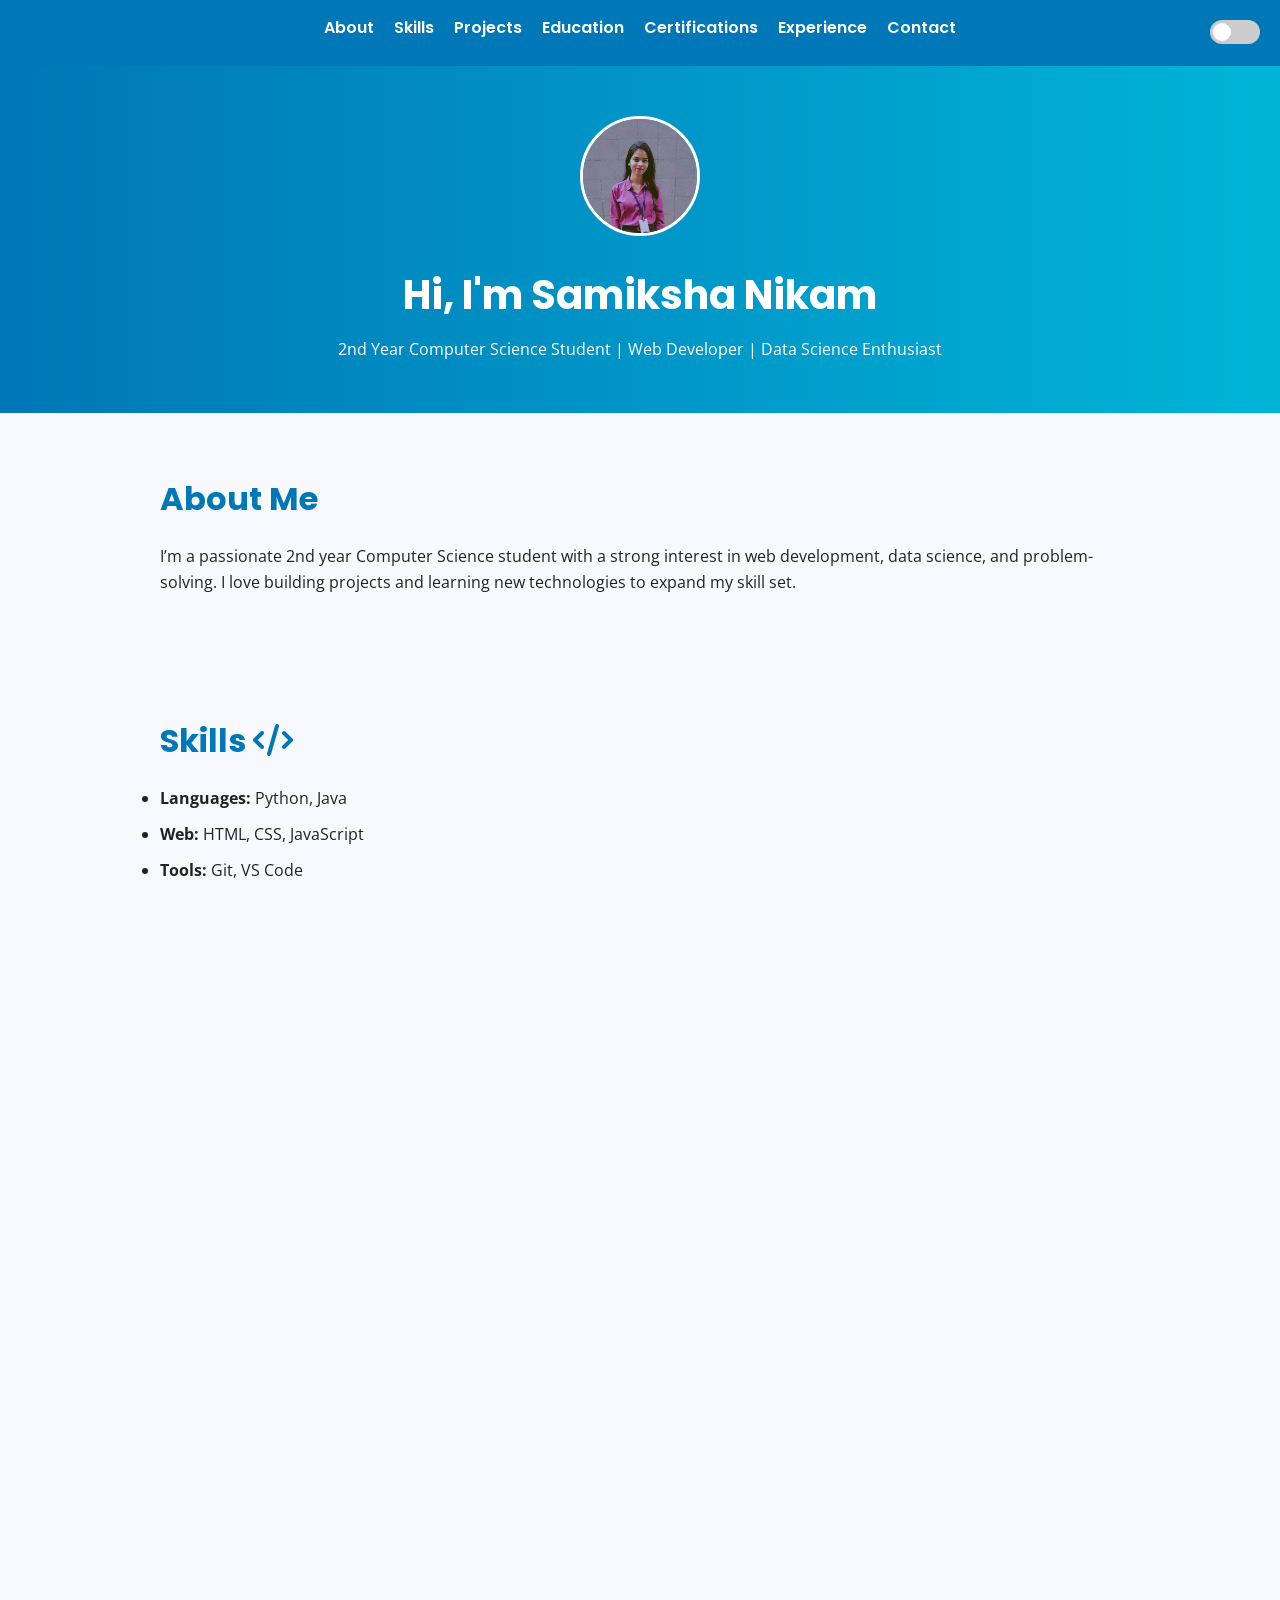
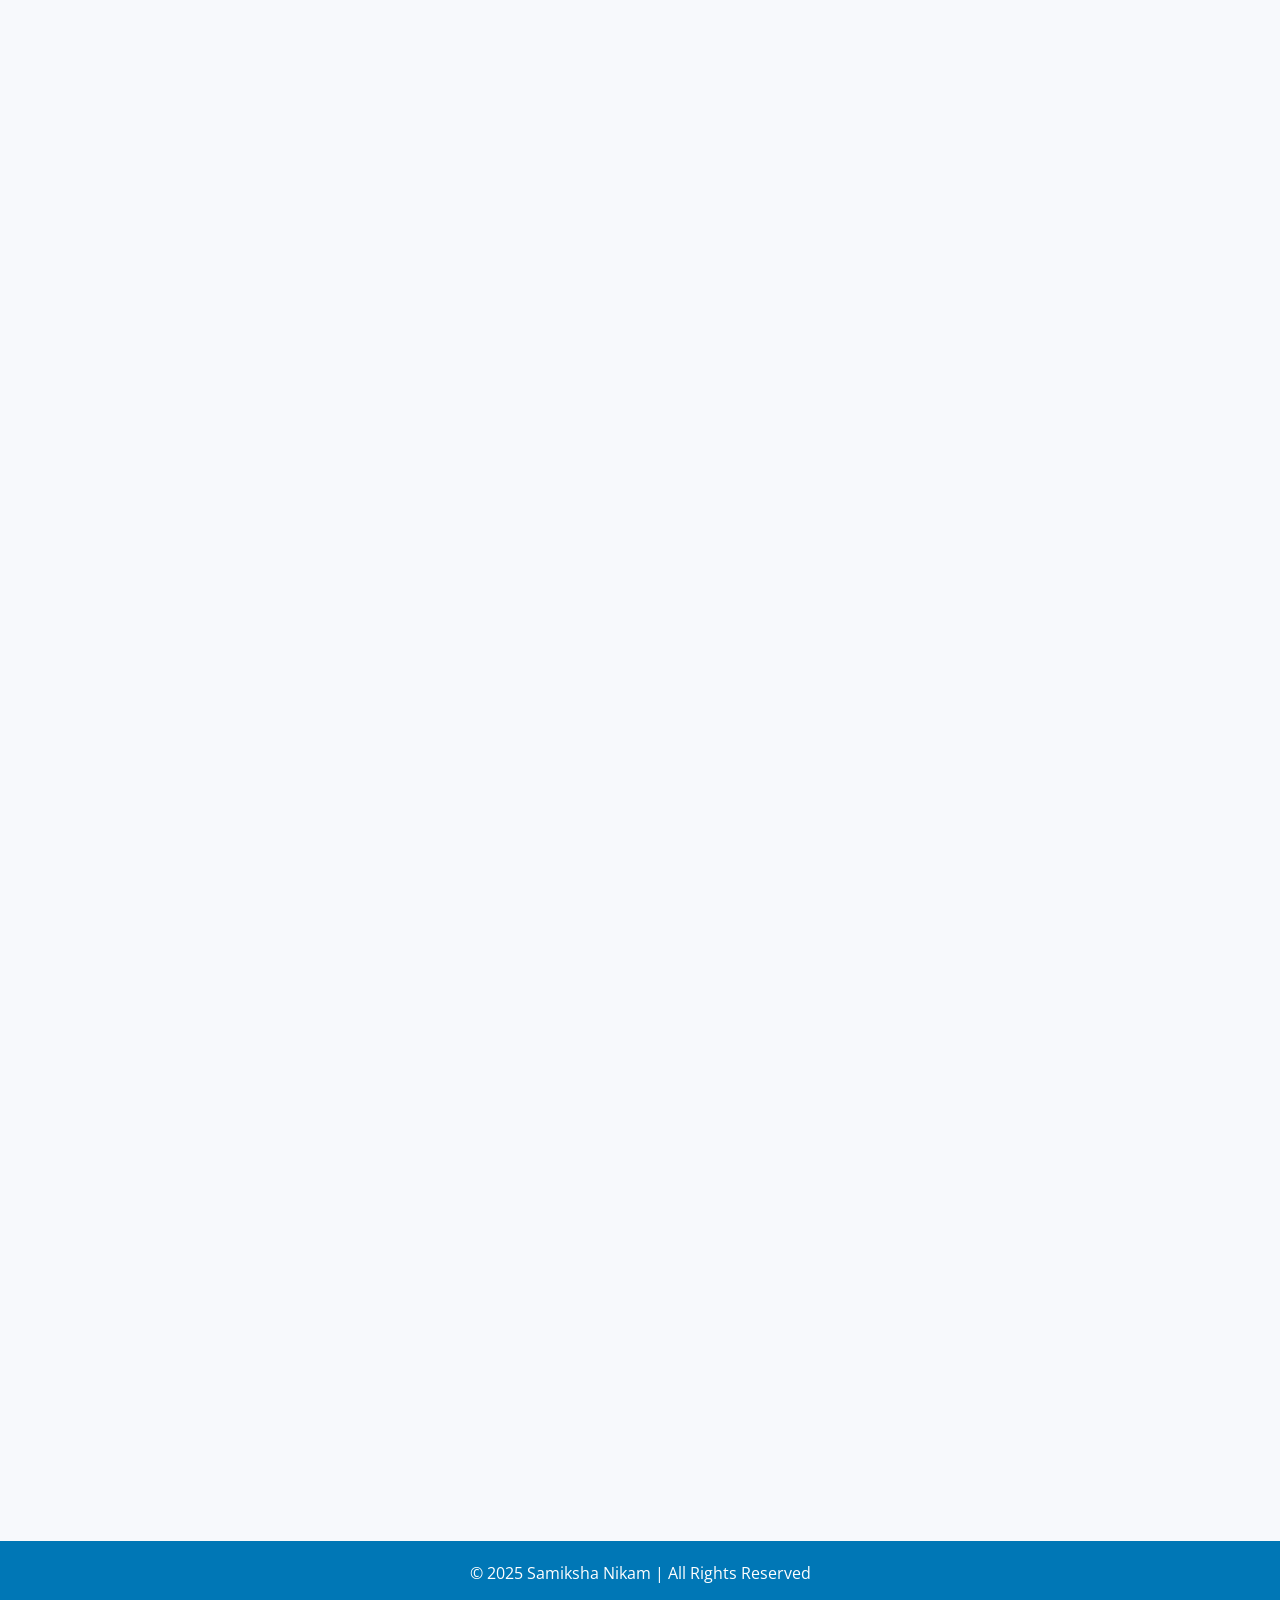
<file: index.html>
<!DOCTYPE html>
<html lang="en">
<head>
  <meta charset="UTF-8" />
  <meta name="viewport" content="width=device-width, initial-scale=1.0" />
  <title>Samiksha Nikam | Portfolio</title>
  <link rel="stylesheet" href="portfolio.css" />
  <link rel="preconnect" href="https://fonts.googleapis.com">
  <link rel="preconnect" href="https://fonts.gstatic.com" crossorigin>
  <link href="https://fonts.googleapis.com/css2?family=Open+Sans&family=Poppins:wght@500;700&display=swap" rel="stylesheet">
  <link rel="stylesheet" href="https://cdnjs.cloudflare.com/ajax/libs/font-awesome/6.5.0/css/all.min.css">
  <link rel="stylesheet" href="https://unpkg.com/aos@2.3.1/dist/aos.css" />
</head>
<body>
  <!-- Dark Mode Toggle -->
  <div class="theme-toggle">
    <label class="switch">
      <input type="checkbox" id="toggle-dark">
      <span class="slider round"></span>
    </label>
  </div>

  <!-- Navigation Bar -->
  <nav class="navbar">
    <ul>
      <li><a href="#about">About</a></li>
      <li><a href="#skills">Skills</a></li>
      <li><a href="#projects">Projects</a></li>
      <li><a href="#education">Education</a></li>
      <li><a href="#certifications">Certifications</a></li>
      <li><a href="#experience">Experience</a></li>
      <li><a href="#contact">Contact</a></li>
    </ul>
  </nav>

  <!-- Header -->
  <header>
    <img src="profile.jpg" alt="Profile Picture" class="profile-pic">
    <h1>Hi, I'm Samiksha Nikam</h1>
    <p>2nd Year Computer Science Student | Web Developer | Data Science Enthusiast</p>
  </header>

  <section id="about" class="about" data-aos="fade-up">
    <h2>About Me</h2>
    <p>
      I’m a passionate 2nd year Computer Science student with a strong interest in web development, data science, and problem-solving. I love building projects and learning new technologies to expand my skill set.
    </p>
  </section>

  <section id="skills" class="skills" data-aos="fade-up">
    <h2>Skills <i class="fas fa-code"></i></h2>
    <ul>
      <li><strong>Languages:</strong> Python, Java</li>
      <li><strong>Web:</strong> HTML, CSS, JavaScript</li>
      <li><strong>Tools:</strong> Git, VS Code</li>
    </ul>
  </section>

  <section id="projects" class="projects" data-aos="fade-up">
    <h2>Projects <i class="fas fa-folder-open"></i></h2>
    <div class="project-item">
      <h3>Disney+ Clone</h3>
      <p>Developed a Disney+ clone using HTML, CSS, JavaScript, and React framework.</p>
      <a href="https://github.com/Samiksha-nik/Disney-Clone.git" target="_blank">View on GitHub</a>
    </div>
    <div class="project-item">
      <h3>VirtualR Website</h3>
      <p>Built a small-scale website using HTML, Tailwind CSS, and React.js.</p>
      <a href="https://github.com/Samiksha-nik/virtualR-web.git" target="_blank">View on GitHub</a>
    </div>
    <div class="project-item">
      <h3>Simple-chat-app</h3>
      <p>Real-Time Chat App with Full CRUD Functionality</p>
      <a href="https://github.com/Samiksha-nik/Simple-chat-app.git" target="_blank">View on GitHub</a>
    </div>
    <div class="project-item">
      <h3>Quora-Clone</h3>
      <p>Quora Clone with RESTful API and Dynamic Post Management</p>
      <a href="https://github.com/Samiksha-nik/Quora-Clone.git" target="_blank">View on GitHub</a>
    </div>
  </section>

  <section id="education" class="education" data-aos="fade-up">
    <h2>Education <i class="fas fa-graduation-cap"></i></h2>
    <p>Bachelor of Computer Science, Thakur College of Science and Commerce (2nd Year)</p>
  </section>

  <section id="certifications" class="certifications" data-aos="fade-up">
    <h2>Certifications <i class="fas fa-certificate"></i></h2>
    <div class="cert-item">Python Bootcamp - Jobaaj Learnings</div>
    <div class="cert-item">Pandas Data Operations Mastery - Jobaaj Learnings</div>
    <div class="cert-item">Excel A-Z Course - Jobaaj Learnings</div>
    <div class="cert-item">Java Training - Spoken tutorial project at IIT Bombay</div>
  </section>

  <section id="experience" class="experience" data-aos="fade-up">
    <h2>Experience <i class="fas fa-briefcase"></i></h2>
    <div class="exp-item">
      <p><strong>Frontend Intern</strong> – Ratnamace IT Solutions (4 months)</p>
      <p>Contributed to the development of the homepage using HTML, CSS, JavaScript, and React.js.</p>
    </div>
    <div class="exp-item">
        <p><strong>Frontend Intern-Virtual Internship</strong> – CODEXINTERN  (1 month)</p>
        <p>completed 3 mini projects to enhance my front end development skills</p>
      </div>
  </section>

  <section id="contact" class="contact" data-aos="fade-up">
    <h2>Contact <i class="fas fa-envelope"></i></h2>
    <p>Email: <a href="mailto:nikamsamiksha43@gmail.com">nikamsamiksha43@gmail.com</a></p>
    <p>GitHub: <a href="https://github.com/Samiksha-nik" target="_blank">github.com/Samiksha-nik</a></p>
    <p>LinkedIn: <a href="https://www.linkedin.com/in/samiksha-nikam-774960302/" target="_blank">linkedin.com/in/samiksha-nikam</a></p>
  </section>

  <footer>
    <p>&copy; 2025 Samiksha Nikam | All Rights Reserved</p>
  </footer>

  <script src="https://unpkg.com/aos@2.3.1/dist/aos.js"></script>
  <script>
    AOS.init();
    const toggle = document.getElementById('toggle-dark');
    toggle.addEventListener('change', () => {
      document.body.classList.toggle('dark-mode');
    });
  </script>
</body>
</html>
</file>
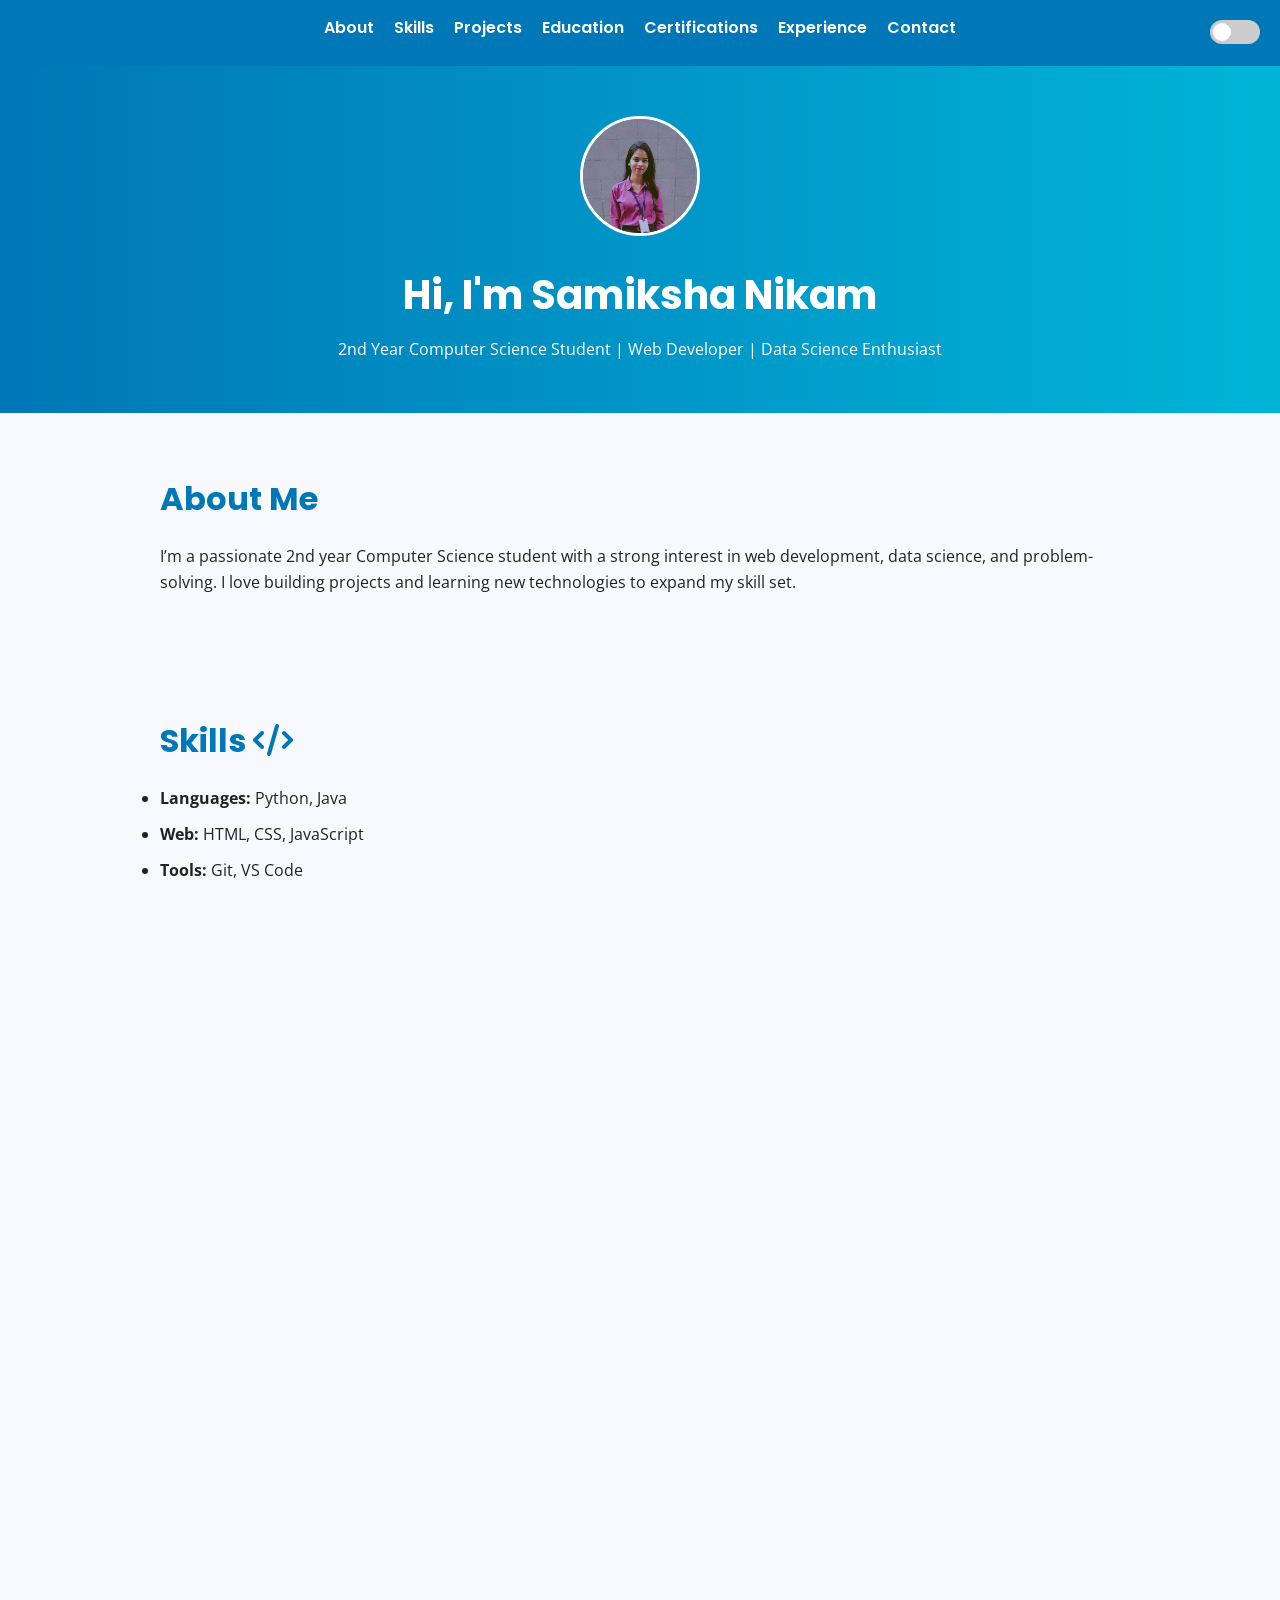
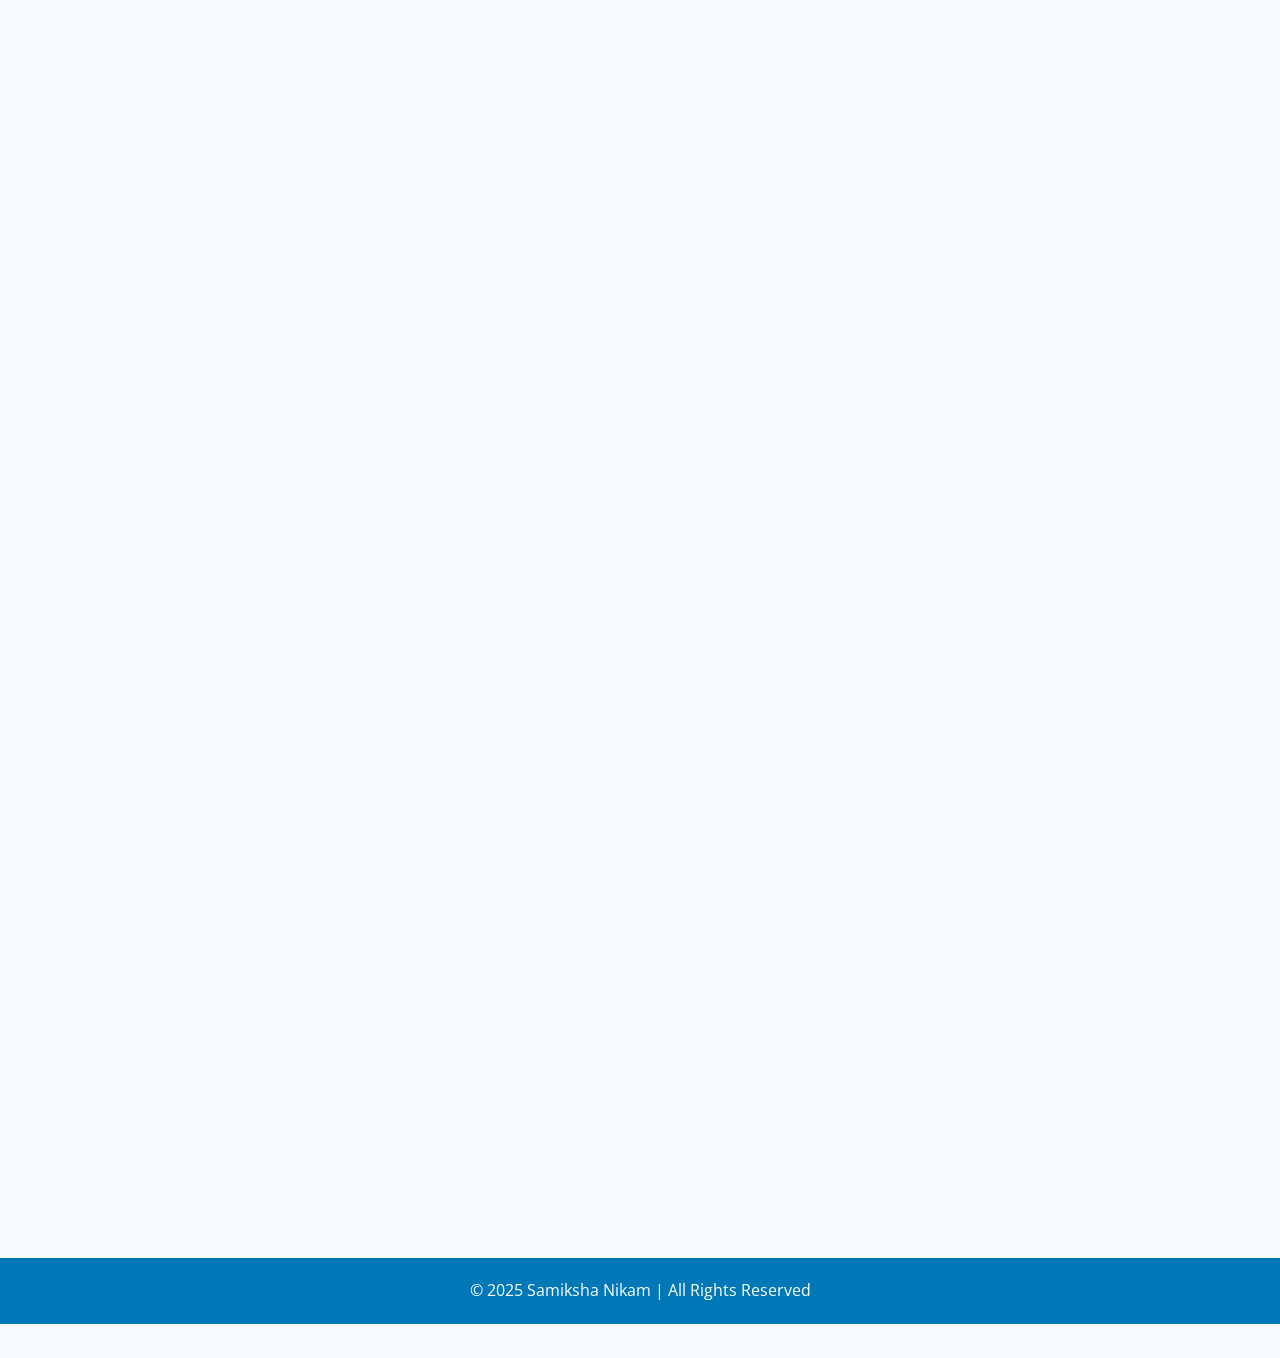
<file: portfolio.html>
<!DOCTYPE html>
<html lang="en">
<head>
  <meta charset="UTF-8" />
  <meta name="viewport" content="width=device-width, initial-scale=1.0" />
  <title>Samiksha Nikam | Portfolio</title>
  <link rel="stylesheet" href="portfolio.css" />
  <link rel="preconnect" href="https://fonts.googleapis.com">
  <link rel="preconnect" href="https://fonts.gstatic.com" crossorigin>
  <link href="https://fonts.googleapis.com/css2?family=Open+Sans&family=Poppins:wght@500;700&display=swap" rel="stylesheet">
  <link rel="stylesheet" href="https://cdnjs.cloudflare.com/ajax/libs/font-awesome/6.5.0/css/all.min.css">
  <link rel="stylesheet" href="https://unpkg.com/aos@2.3.1/dist/aos.css" />
</head>
<body>
  <!-- Dark Mode Toggle -->
  <div class="theme-toggle">
    <label class="switch">
      <input type="checkbox" id="toggle-dark">
      <span class="slider round"></span>
    </label>
  </div>

  <!-- Navigation Bar -->
  <nav class="navbar">
    <ul>
      <li><a href="#about">About</a></li>
      <li><a href="#skills">Skills</a></li>
      <li><a href="#projects">Projects</a></li>
      <li><a href="#education">Education</a></li>
      <li><a href="#certifications">Certifications</a></li>
      <li><a href="#experience">Experience</a></li>
      <li><a href="#contact">Contact</a></li>
    </ul>
  </nav>

  <!-- Header -->
  <header>
    <img src="profile.jpg" alt="Profile Picture" class="profile-pic">
    <h1>Hi, I'm Samiksha Nikam</h1>
    <p>2nd Year Computer Science Student | Web Developer | Data Science Enthusiast</p>
  </header>

  <section id="about" class="about" data-aos="fade-up">
    <h2>About Me</h2>
    <p>
      I’m a passionate 2nd year Computer Science student with a strong interest in web development, data science, and problem-solving. I love building projects and learning new technologies to expand my skill set.
    </p>
  </section>

  <section id="skills" class="skills" data-aos="fade-up">
    <h2>Skills <i class="fas fa-code"></i></h2>
    <ul>
      <li><strong>Languages:</strong> Python, Java</li>
      <li><strong>Web:</strong> HTML, CSS, JavaScript</li>
      <li><strong>Tools:</strong> Git, VS Code</li>
    </ul>
  </section>

  <section id="projects" class="projects" data-aos="fade-up">
    <h2>Projects <i class="fas fa-folder-open"></i></h2>
    <div class="project-item">
      <h3>Disney+ Clone</h3>
      <p>Developed a Disney+ clone using HTML, CSS, JavaScript, and React framework.</p>
      <a href="https://github.com/Samiksha-nik/Disney-Clone.git" target="_blank">View on GitHub</a>
    </div>
    <div class="project-item">
      <h3>VirtualR Website</h3>
      <p>Built a small-scale website using HTML, Tailwind CSS, and React.js.</p>
      <a href="https://github.com/Samiksha-nik/virtualR-web.git" target="_blank">View on GitHub</a>
    </div>
  </section>

  <section id="education" class="education" data-aos="fade-up">
    <h2>Education <i class="fas fa-graduation-cap"></i></h2>
    <p>Bachelor of Computer Science, Thakur College of Science and Commerce (2nd Year)</p>
  </section>

  <section id="certifications" class="certifications" data-aos="fade-up">
    <h2>Certifications <i class="fas fa-certificate"></i></h2>
    <div class="cert-item">Python Bootcamp - Jobaaj Learnings</div>
    <div class="cert-item">Pandas Data Operations Mastery - Jobaaj Learnings</div>
    <div class="cert-item">Excel A-Z Course - Jobaaj Learnings</div>
    <div class="cert-item">Java Training - Spoken tutorial project at IIT Bombay</div>
  </section>

  <section id="experience" class="experience" data-aos="fade-up">
    <h2>Experience <i class="fas fa-briefcase"></i></h2>
    <div class="exp-item">
      <p><strong>Frontend Intern</strong> – Ratnamace IT Solutions (4 months)</p>
      <p>Contributed to the development of the homepage using HTML, CSS, JavaScript, and React.js.</p>
    </div>
    <div class="exp-item">
        <p><strong>Frontend Intern-Virtual Internship</strong> – CODEXINTERN  (1 month)</p>
        <p>completed 3 mini projects to enhance my front end development skills</p>
      </div>
  </section>

  <section id="contact" class="contact" data-aos="fade-up">
    <h2>Contact <i class="fas fa-envelope"></i></h2>
    <p>Email: <a href="mailto:nikamsamiksha43@gmail.com">nikamsamiksha43@gmail.com</a></p>
    <p>GitHub: <a href="https://github.com/Samiksha-nik" target="_blank">github.com/Samiksha-nik</a></p>
    <p>LinkedIn: <a href="https://www.linkedin.com/in/samiksha-nikam-774960302/" target="_blank">linkedin.com/in/samiksha-nikam</a></p>
  </section>

  <footer>
    <p>&copy; 2025 Samiksha Nikam | All Rights Reserved</p>
  </footer>

  <script src="https://unpkg.com/aos@2.3.1/dist/aos.js"></script>
  <script>
    AOS.init();
    const toggle = document.getElementById('toggle-dark');
    toggle.addEventListener('change', () => {
      document.body.classList.toggle('dark-mode');
    });
  </script>
</body>
</html>
</file>
<file: portfolio.css>
* {
    margin: 0;
    padding: 0;
    box-sizing: border-box;
    scroll-behavior: smooth;
  }
  
  body {
    font-family: 'Open Sans', sans-serif;
    background: #f7f9fc;
    color: #222;
    line-height: 1.6;
    transition: background 0.3s ease, color 0.3s ease;
  }
  
  body.dark-mode {
    background: #1a1a1a;
    color: #eee;
  }
  
  /* Navbar */
  .navbar {
    background: #0077b6;
    padding: 15px;
    text-align: center;
    position: sticky;
    top: 0;
    z-index: 100;
  }
  
  .navbar ul {
    list-style: none;
    display: flex;
    justify-content: center;
    flex-wrap: wrap;
    gap: 20px;
  }
  
  .navbar a {
    color: white;
    text-decoration: none;
    font-weight: 600;
    font-family: 'Poppins', sans-serif;
  }
  
  .navbar a:hover {
    text-decoration: underline;
  }
  
  /* Header */
  header {
    text-align: center;
    padding: 50px 20px;
    background: linear-gradient(to right, #0077b6, #00b4d8);
    color: white;
  }
  
  .profile-pic {
    width: 120px;
    height: 120px;
    border-radius: 50%;
    border: 3px solid white;
    margin-bottom: 20px;
  }
  
  h1 {
    font-size: 2.5rem;
    font-family: 'Poppins', sans-serif;
    margin-bottom: 10px;
  }
  
  h2 {
    font-size: 2rem;
    color: #0077b6;
    margin-bottom: 20px;
    font-family: 'Poppins', sans-serif;
  }
  
  section {
    max-width: 1000px;
    margin: auto;
    padding: 60px 20px;
  }
  
  ul li {
    margin-bottom: 10px;
    font-size: 1rem;
  }
  
  .project-item, .cert-item, .exp-item {
    background: white;
    padding: 20px;
    border-radius: 12px;
    box-shadow: 0 4px 12px rgba(0, 0, 0, 0.05);
    margin-bottom: 20px;
    transition: transform 0.2s ease;
  }
  
  .project-item:hover, .cert-item:hover, .exp-item:hover {
    transform: translateY(-5px);
  }
  
  a {
    color: #0077b6;
    text-decoration: none;
  }
  
  a:hover {
    text-decoration: underline;
  }
  
  footer {
    background: #0077b6;
    color: white;
    text-align: center;
    padding: 20px 0;
  }
  
  /* Theme Toggle Switch */
  .theme-toggle {
    position: fixed;
    top: 20px;
    right: 20px;
    z-index: 200;
  }
  
  .switch {
    position: relative;
    display: inline-block;
    width: 50px;
    height: 24px;
  }
  
  .switch input {
    opacity: 0;
    width: 0;
    height: 0;
  }
  
  .slider {
    position: absolute;
    cursor: pointer;
    top: 0;
    left: 0;
    right: 0;
    bottom: 0;
    background-color: #ccc;
    transition: .4s;
    border-radius: 24px;
  }
  
  .slider:before {
    position: absolute;
    content: "";
    height: 18px;
    width: 18px;
    left: 3px;
    bottom: 3px;
    background-color: white;
    transition: .4s;
    border-radius: 50%;
  }
  
  input:checked + .slider {
    background-color: #0077b6;
  }
  
  input:checked + .slider:before {
    transform: translateX(26px);
  }
  
  /* Responsive */
  @media (max-width: 768px) {
    h1 {
      font-size: 2rem;
    }
  
    h2 {
      font-size: 1.5rem;
    }
  
    .navbar ul {
      flex-direction: column;
      gap: 10px;
    }
  
    section {
      padding: 40px 15px;
    }
  
    .profile-pic {
      width: 100px;
      height: 100px;
    }
  }
  
  /* Dark mode section overrides */
  body.dark-mode header {
    background: linear-gradient(to right, #0a0f1a, #1e2a38);
  }
  
  body.dark-mode .project-item,
  body.dark-mode .cert-item,
  body.dark-mode .exp-item {
    background: #2c2c2c;
    color: #f0f0f0;
    box-shadow: none;
  }
  
  body.dark-mode .navbar {
    background: #111;
  }
  
  body.dark-mode footer {
    background: #111;
  }
</file>
